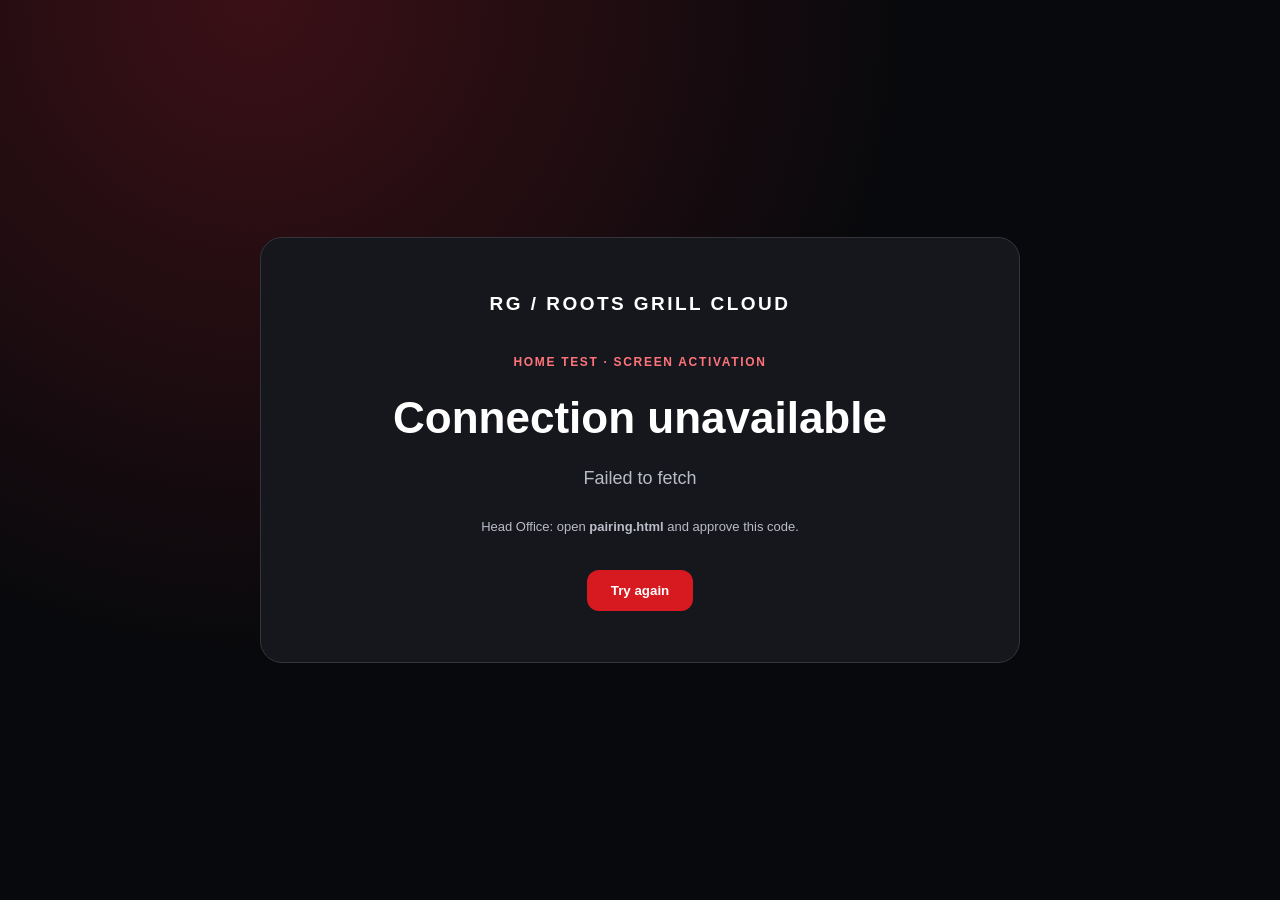
<file: home-landscape.html>
<!DOCTYPE html>
<html lang="en"><head><meta charset="UTF-8"><meta name="viewport" content="width=device-width,initial-scale=1"><title>Roots Grill — Home Landscape Test</title><link rel="stylesheet" href="style.css"><style>html,body{width:100%;height:100%;margin:0;overflow:hidden;background:#000}body{cursor:none}#slideshow{position:fixed;inset:0;width:100vw;height:100vh;overflow:hidden;background:#000}#slideshow .slide{position:absolute;inset:0;opacity:0;pointer-events:none;transition:none}#slideshow .slide.active{opacity:1;pointer-events:auto;z-index:1}#slideshow .slide img,#slideshow .slide video{position:absolute;inset:0;width:100%;height:100%;object-fit:cover;background:#000}</style></head><body class="display-page" data-display="landscape"><main id="slideshow" class="slideshow" aria-live="off"></main><script src="home-pairing.js?v=20261123-v1" data-screen-id="home-landscape-01"></script><script src="cloud-player.js"></script></body></html>
</file>
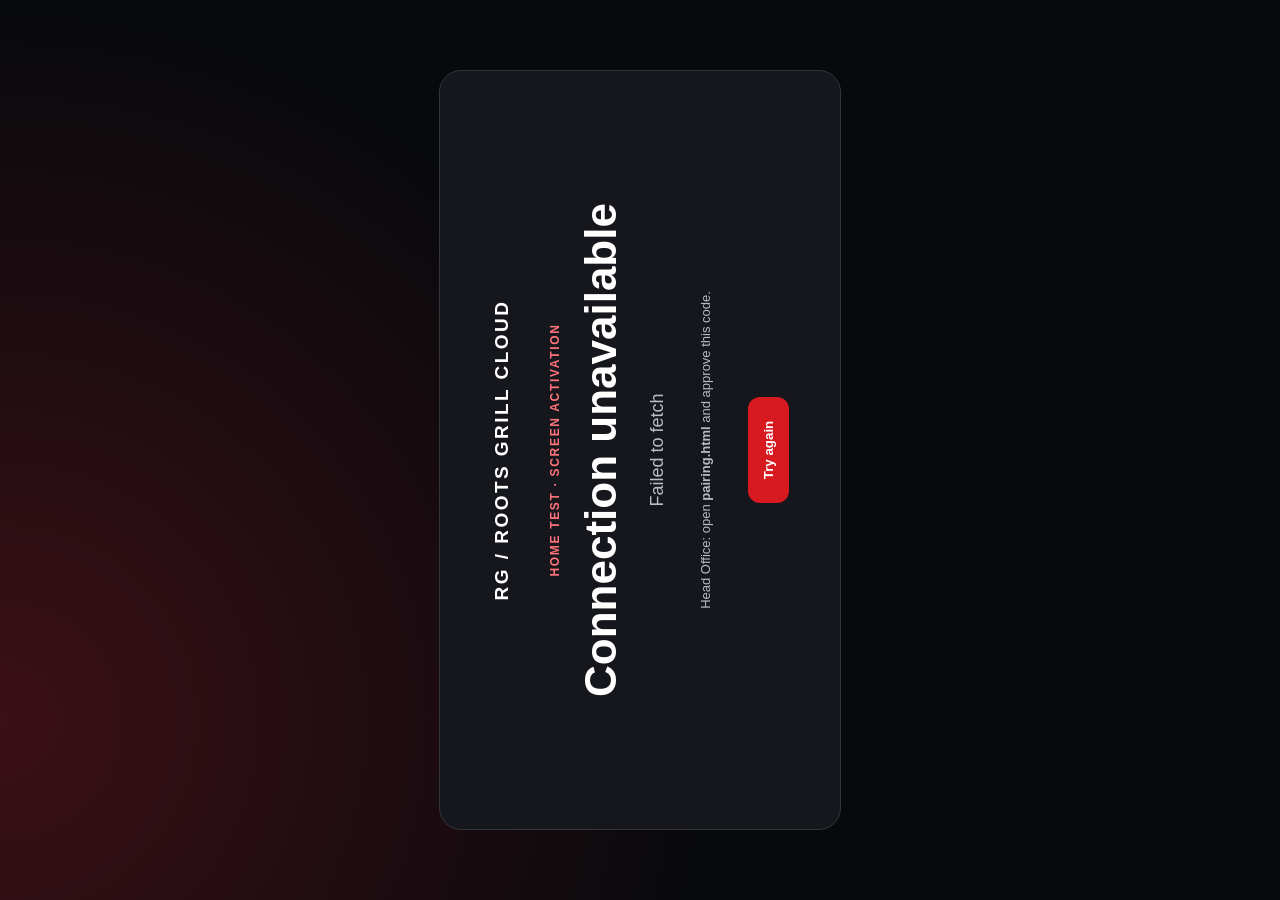
<file: home-portrait.html>
<!DOCTYPE html>
<html lang="en"><head><meta charset="UTF-8"><meta name="viewport" content="width=device-width,initial-scale=1"><title>Roots Grill — Home Portrait Test</title><style>*{box-sizing:border-box}html,body{width:100%;height:100%;margin:0;overflow:hidden;background:#000}#portraitStage{position:fixed;top:50%;left:50%;width:100vh;height:100vw;transform:translate(-50%,-50%) rotate(270deg);transform-origin:center;overflow:hidden;background:#000;contain:strict}#portraitScreen{position:absolute;inset:0;width:100%;height:100%;display:block;object-fit:cover;background:#000;border:0;margin:0;padding:0}#portraitFallback{position:absolute;inset:0;display:grid;place-items:center;color:#fff;font:600 18px system-ui,sans-serif;background:#000}</style></head><body><main id="portraitStage"><img id="portraitScreen" alt="Roots Grill portrait artwork" hidden><div id="portraitFallback">Waiting for portrait media…</div></main><script src="home-pairing.js?v=20261123-v1" data-screen-id="home-portrait-01"></script><script src="cloud-player.js"></script></body></html>
</file>
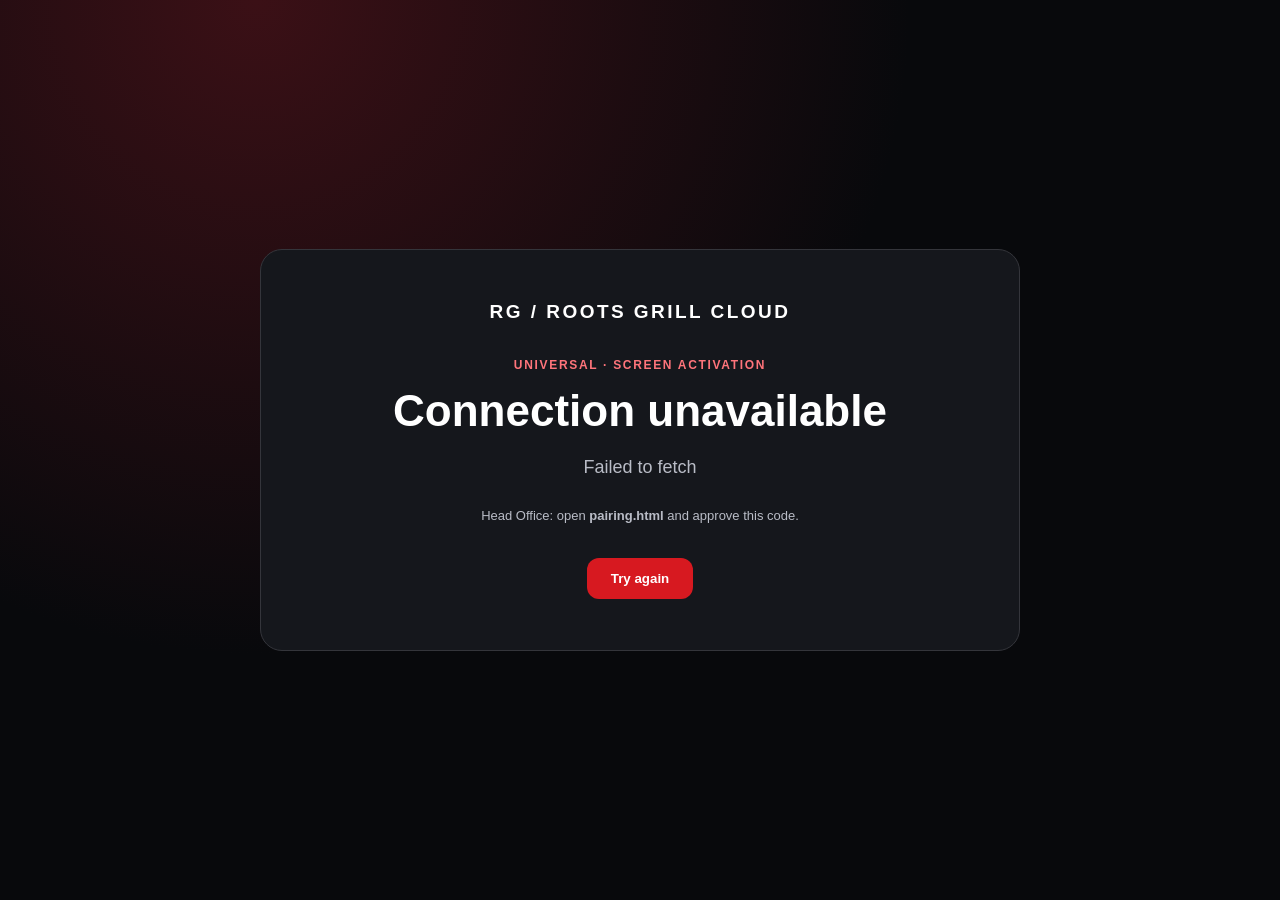
<file: player.html>
<!doctype html>
<html lang="en"><head><meta charset="utf-8"><meta name="viewport" content="width=device-width,initial-scale=1">
<title>Roots Grill Cloud — Universal TV Player</title>
<style>
*{box-sizing:border-box}html,body{margin:0;width:100%;height:100%;overflow:hidden;background:#000}
#universalStage{position:fixed;inset:0;background:#000}
#slideshow{position:absolute;inset:0;width:100%;height:100%;overflow:hidden;background:#000}
#slideshow .slide{position:absolute;inset:0;width:100%;height:100%;opacity:0;pointer-events:none}
#slideshow .slide.active{opacity:1;pointer-events:auto;z-index:1}
#slideshow .slide img,#slideshow .slide video{position:absolute;inset:0;width:100%;height:100%;object-fit:cover;background:#000}
#portraitStage{position:fixed;top:50%;left:50%;width:100vh;height:100vw;transform:translate(-50%,-50%) rotate(270deg);transform-origin:center;overflow:hidden;background:#000;contain:strict}
#portraitScreen{position:absolute;inset:0;width:100%;height:100%;display:block;object-fit:cover;background:#000;border:0;margin:0;padding:0}
#portraitFallback{position:absolute;inset:0;display:grid;place-items:center;color:#fff;font:600 18px system-ui,sans-serif;background:#000}
</style></head><body><div id="universalStage"></div>
<script src="universal-player.js?v=20261128-emergency-v1"></script></body></html>
</file>
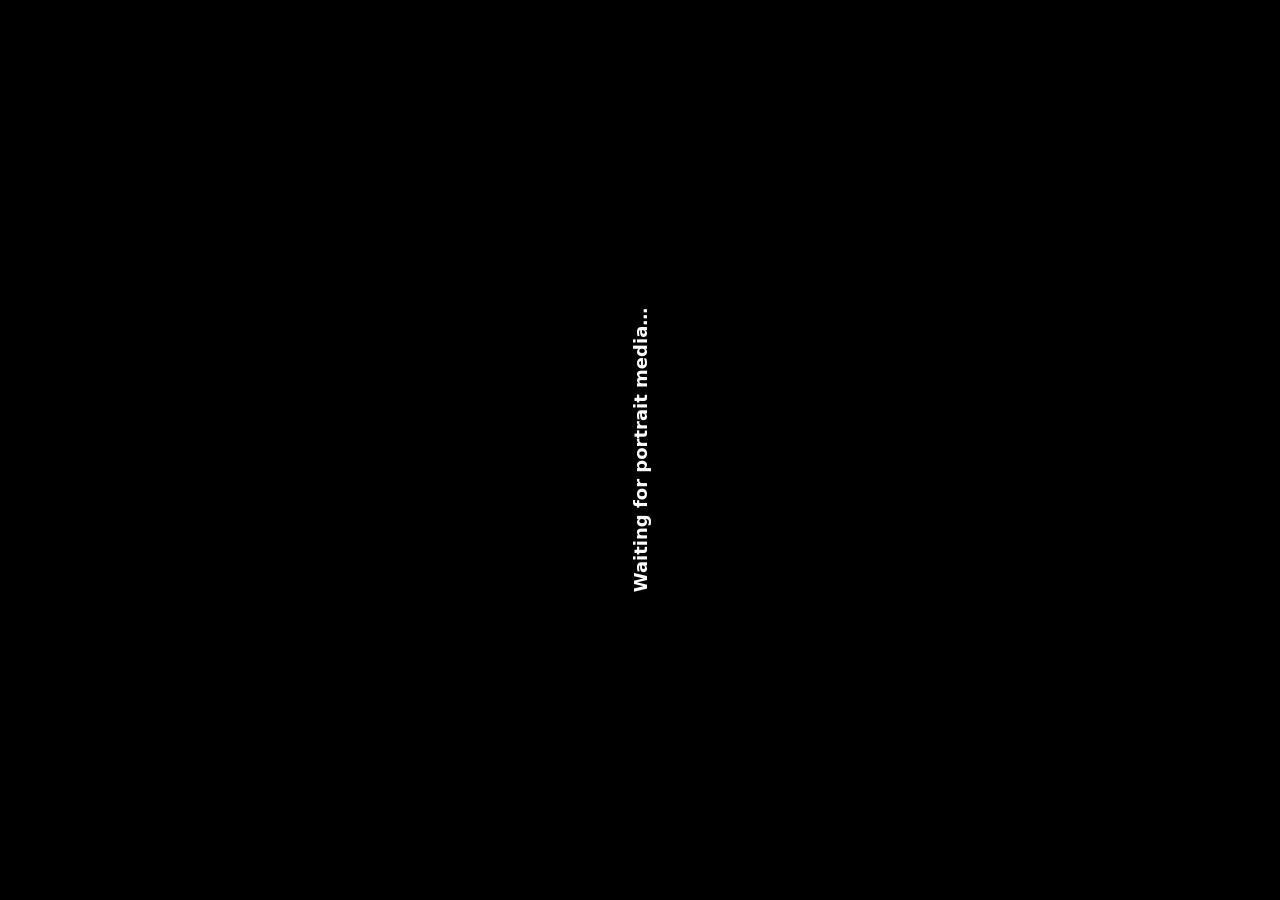
<file: portrait.html>
<!DOCTYPE html>
<html lang="en">
<head>
  <meta charset="UTF-8" />
  <meta name="viewport" content="width=device-width, initial-scale=1.0" />
  <meta http-equiv="Cache-Control" content="no-store, no-cache, must-revalidate" />
  <meta http-equiv="Pragma" content="no-cache" />
  <meta http-equiv="Expires" content="0" />
  <title>Roots Grill Portrait</title>
  <style>
    * { box-sizing: border-box; }
    html, body {
      width: 100%;
      height: 100%;
      margin: 0;
      overflow: hidden;
      background: #000;
    }
    #portraitStage {
      position: fixed;
      top: 50%;
      left: 50%;
      width: 100vh;
      height: 100vw;
      transform: translate(-50%, -50%) rotate(270deg);
      transform-origin: center;
      overflow: hidden;
      background: #000;
      contain: strict;
    }
    #portraitScreen {
      position: absolute;
      inset: 0;
      width: 100%;
      height: 100%;
      display: block;
      object-fit: cover;
      background: #000;
      border: 0;
      margin: 0;
      padding: 0;
      /* Intentionally no opacity, animation or transition. */
    }
    #portraitFallback {
      position: absolute;
      inset: 0;
      display: grid;
      place-items: center;
      color: #fff;
      font: 600 18px system-ui, sans-serif;
      background: #000;
    }
  </style>
</head>
<body>
  <main id="portraitStage">
    <img id="portraitScreen" alt="Roots Grill portrait artwork" hidden />
    <div id="portraitFallback">Waiting for portrait media…</div>
  </main>
  <script src="cloud-player.js?v=20261128-emergency-v1"></script>
</body>
</html>
</file>
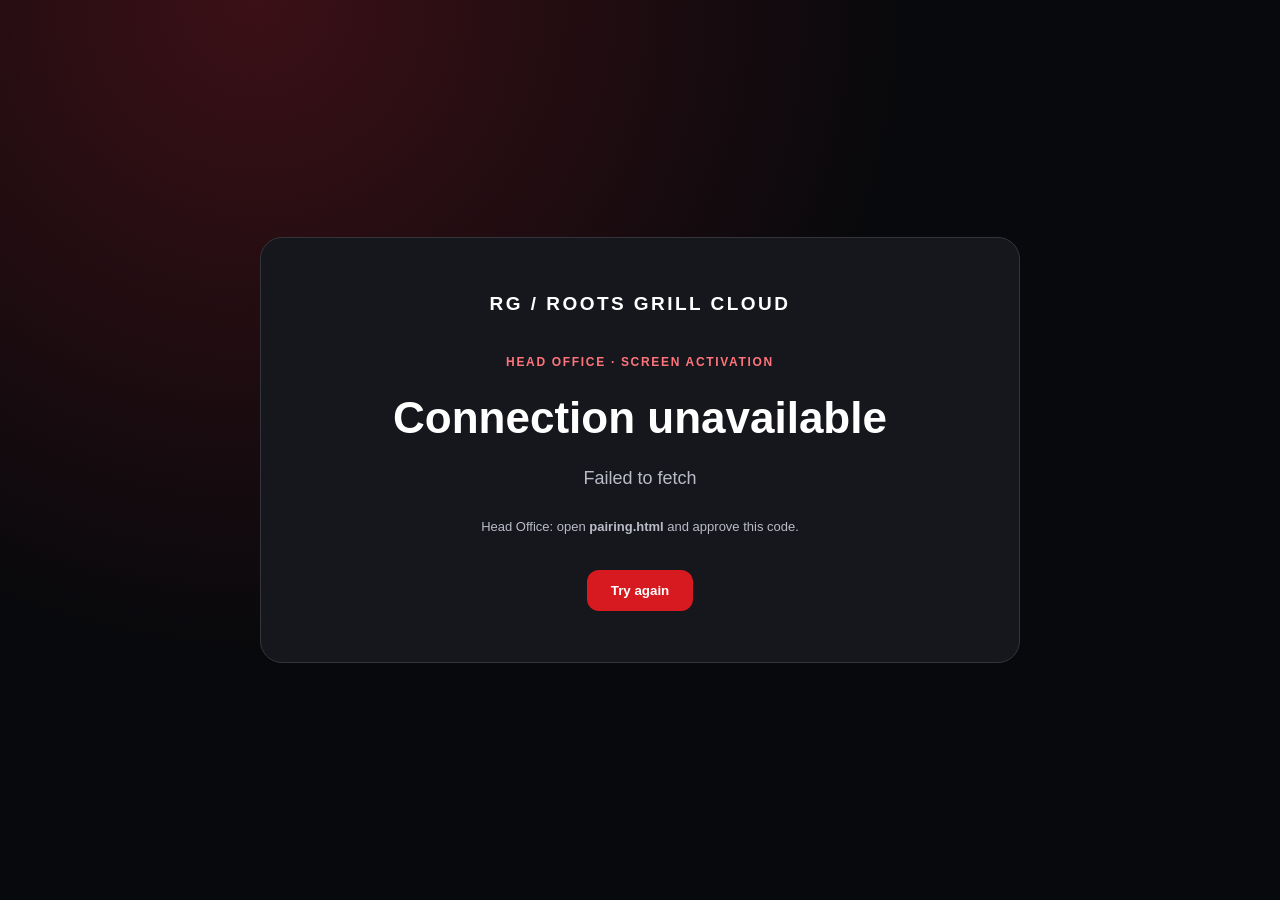
<file: work-landscape.html>
<!DOCTYPE html>
<html lang="en">
<head>
  <meta charset="UTF-8" />
  <meta name="viewport" content="width=device-width, initial-scale=1.0" />
  <title>Roots Grill Display</title>
  <link rel="stylesheet" href="style.css" />

  <style>
    html,
    body {
      width: 100%;
      height: 100%;
      margin: 0;
      overflow: hidden;
      background: #000;
    }

    body.display-page {
      background: #000;
      cursor: none;
    }

    body.display-page #slideshow {
      position: fixed;
      inset: 0;
      width: 100vw;
      height: 100vh;
      margin: 0;
      padding: 0;
      overflow: hidden;
      background: #000;
    }

    body.display-page #slideshow .slide {
      position: absolute;
      inset: 0;
      width: 100%;
      height: 100%;
      margin: 0;
      padding: 0;
      opacity: 0;
      pointer-events: none;
      overflow: hidden;
      background: #000;
      transition: none;
    }

    body.display-page #slideshow .slide.active {
      opacity: 1;
      pointer-events: auto;
      z-index: 1;
    }

    body.display-page #slideshow .slide img,
    body.display-page #slideshow .slide video {
      position: absolute;
      inset: 0;
      display: block;
      width: 100%;
      height: 100%;
      object-fit: cover;
      background: #000;
    }
  </style>
</head>

<body class="display-page" data-display="landscape">
  <main id="slideshow" class="slideshow" aria-live="off"></main>
  <script src="work-pairing.js?v=20261123-v1" data-screen-id="roots-grill-landscape-01"></script>
  <script src="cloud-player.js"></script>
</body>
</html>
</file>
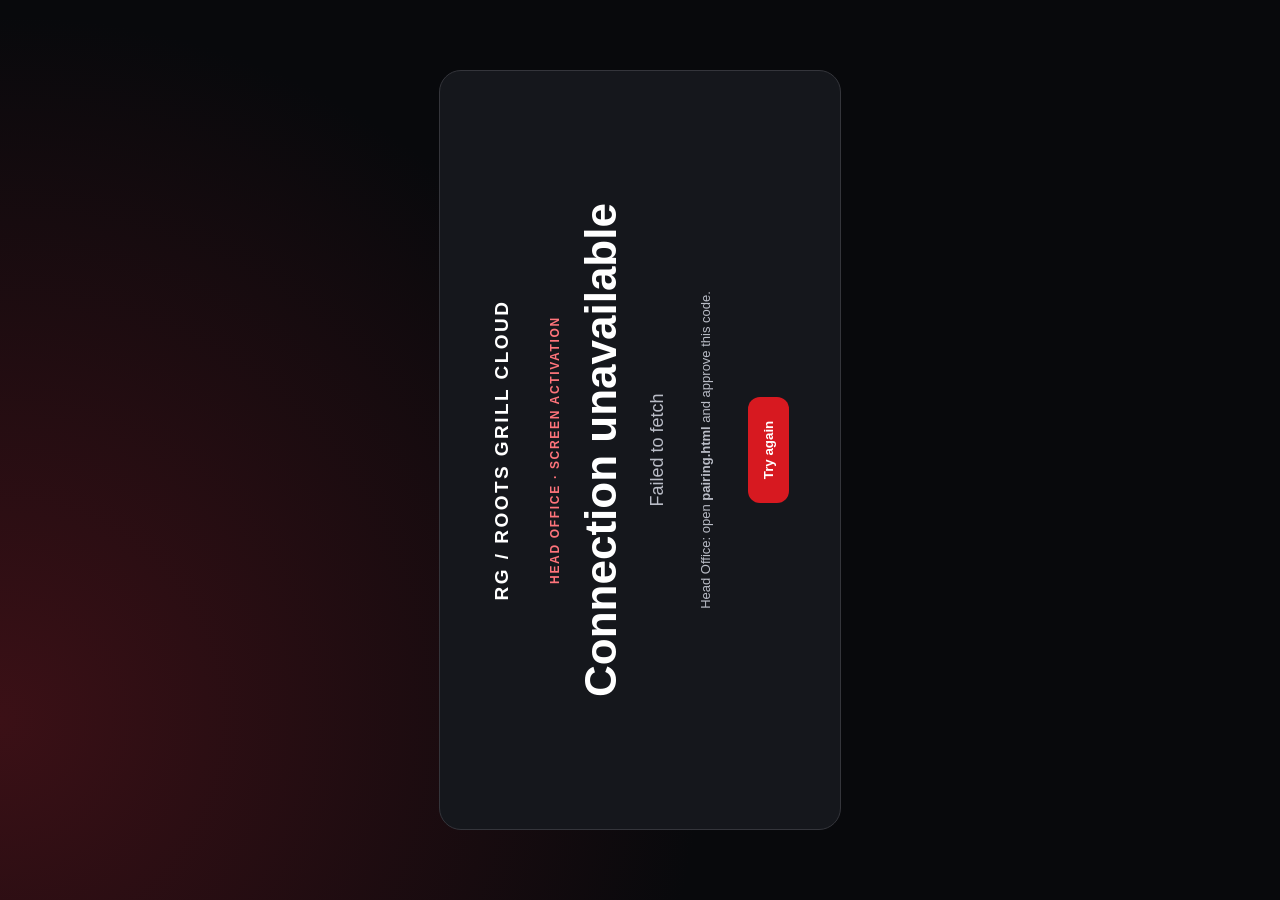
<file: work-portrait.html>
<!DOCTYPE html>
<html lang="en">
<head>
  <meta charset="UTF-8" />
  <meta name="viewport" content="width=device-width, initial-scale=1.0" />
  <meta http-equiv="Cache-Control" content="no-store, no-cache, must-revalidate" />
  <meta http-equiv="Pragma" content="no-cache" />
  <meta http-equiv="Expires" content="0" />
  <title>Roots Grill Portrait</title>
  <style>
    * { box-sizing: border-box; }
    html, body {
      width: 100%;
      height: 100%;
      margin: 0;
      overflow: hidden;
      background: #000;
    }
    #portraitStage {
      position: fixed;
      top: 50%;
      left: 50%;
      width: 100vh;
      height: 100vw;
      transform: translate(-50%, -50%) rotate(270deg);
      transform-origin: center;
      overflow: hidden;
      background: #000;
      contain: strict;
    }
    #portraitScreen {
      position: absolute;
      inset: 0;
      width: 100%;
      height: 100%;
      display: block;
      object-fit: cover;
      background: #000;
      border: 0;
      margin: 0;
      padding: 0;
      /* Intentionally no opacity, animation or transition. */
    }
    #portraitFallback {
      position: absolute;
      inset: 0;
      display: grid;
      place-items: center;
      color: #fff;
      font: 600 18px system-ui, sans-serif;
      background: #000;
    }
  </style>
</head>
<body>
  <main id="portraitStage">
    <img id="portraitScreen" alt="Roots Grill portrait artwork" hidden />
    <div id="portraitFallback">Waiting for portrait media…</div>
  </main>
  <script src="work-pairing.js?v=20261123-v1" data-screen-id="roots-grill-portrait-01"></script>
  <script src="cloud-player.js"></script>
</body>
</html>
</file>
<file: style.css>
:root {
  font-family: Inter, system-ui, -apple-system, BlinkMacSystemFont, "Segoe UI", sans-serif;
  color: #f6f7fb;
  background: #0b0d12;
  line-height: 1.5;
}

* { box-sizing: border-box; }
body { margin: 0; min-height: 100vh; background: radial-gradient(circle at top, #1b2130, #0b0d12 48%); }
a { color: inherit; }

.topbar {
  display: flex;
  justify-content: space-between;
  align-items: center;
  gap: 1rem;
  padding: 1.5rem clamp(1rem, 4vw, 4rem);
  border-bottom: 1px solid rgba(255,255,255,.08);
  background: rgba(11,13,18,.82);
  backdrop-filter: blur(16px);
  position: sticky;
  top: 0;
  z-index: 10;
}

h1, h2, p { margin-top: 0; }
h1 { margin-bottom: 0; font-size: clamp(1.6rem, 4vw, 2.4rem); }
h2 { margin-bottom: .35rem; }
.eyebrow { margin-bottom: .25rem; font-size: .72rem; letter-spacing: .18em; color: #8ea2ff; font-weight: 700; }
main { width: min(1200px, calc(100% - 2rem)); margin: 2rem auto 4rem; }
.hero, .panel { padding: clamp(1.2rem, 3vw, 2rem); background: rgba(255,255,255,.045); border: 1px solid rgba(255,255,255,.08); border-radius: 22px; box-shadow: 0 18px 50px rgba(0,0,0,.22); }
.hero { margin-bottom: 1.5rem; }
.panel + .panel { margin-top: 1.5rem; }
.panel p, .hero p { color: #b7bdca; }

.button {
  border: 0;
  border-radius: 999px;
  padding: .8rem 1.1rem;
  background: #eef2ff;
  color: #111827;
  font-weight: 700;
  text-decoration: none;
  cursor: pointer;
}
.button.secondary { background: rgba(255,255,255,.08); color: #fff; border: 1px solid rgba(255,255,255,.1); }

.drop-zone {
  display: grid;
  place-items: center;
  gap: .35rem;
  min-height: 180px;
  padding: 1rem;
  border: 1.5px dashed rgba(255,255,255,.24);
  border-radius: 18px;
  cursor: pointer;
  background: rgba(255,255,255,.025);
  text-align: center;
}
.drop-zone:hover { background: rgba(255,255,255,.05); }
.drop-zone input { display: none; }
.drop-zone span, .selection-text, .status { color: #9fa7b7; font-size: .92rem; }
.selection-text { margin: .8rem 0 1rem; }

.media-grid {
  display: grid;
  grid-template-columns: repeat(auto-fill, minmax(230px, 1fr));
  gap: 1rem;
}

.media-card {
  overflow: hidden;
  border-radius: 18px;
  background: #131722;
  border: 1px solid rgba(255,255,255,.08);
}
.media-card img, .media-card video { display: block; width: 100%; aspect-ratio: 4 / 3; object-fit: cover; background: #050608; }
.media-info { padding: .9rem; }
.media-info strong { display: block; overflow: hidden; text-overflow: ellipsis; white-space: nowrap; }
.media-info small { color: #8f97a8; }
.media-actions { display: flex; justify-content: flex-end; margin-top: .8rem; }
.delete-button { border: 0; border-radius: 999px; padding: .55rem .8rem; background: rgba(255,80,80,.12); color: #ffb3b3; cursor: pointer; }
.empty-state { text-align: center; color: #8f97a8; padding: 2rem 0; }
.section-heading { display: flex; justify-content: space-between; align-items: center; gap: 1rem; margin-bottom: 1rem; }

@media (max-width: 640px) {
  .topbar, .section-heading { align-items: flex-start; flex-direction: column; }
  .button { width: 100%; text-align: center; }
}

/* Roots Grill full-screen display */
.display-page {
  overflow: hidden;
  background: #050505;
}

.slideshow-shell,
.slideshow,
.slide {
  position: fixed;
  inset: 0;
}

.slideshow-shell {
  background: #050505;
}

.slide {
  display: grid;
  place-items: center;
  opacity: 0;
  transform: scale(1.015);
  transition: opacity .8s ease, transform 1.2s ease;
  pointer-events: none;
  overflow: hidden;
}

.slide.active {
  opacity: 1;
  transform: scale(1);
  pointer-events: auto;
  z-index: 2;
}

.slide-backdrop {
  position: absolute;
  inset: -5%;
  background-position: center;
  background-size: cover;
  filter: blur(35px) brightness(.28) saturate(.85);
  transform: scale(1.08);
}

.slide::after {
  content: "";
  position: absolute;
  inset: 0;
  background: linear-gradient(180deg, rgba(0,0,0,.18), transparent 35%, transparent 65%, rgba(0,0,0,.55));
  pointer-events: none;
}

.slide img,
.slide video {
  position: relative;
  z-index: 1;
  display: block;
  width: 100%;
  height: 100%;
  object-fit: contain;
  background: transparent;
}

.display-overlay {
  position: fixed;
  inset: 0;
  z-index: 5;
  display: flex;
  align-items: flex-end;
  justify-content: space-between;
  gap: 1rem;
  padding: clamp(1.25rem, 3vw, 2.5rem);
  pointer-events: none;
}

.display-brand {
  display: flex;
  align-items: center;
  gap: .8rem;
  padding: .75rem 1rem;
  border: 1px solid rgba(255,255,255,.16);
  border-radius: 999px;
  background: rgba(5,5,5,.48);
  backdrop-filter: blur(14px);
  box-shadow: 0 12px 35px rgba(0,0,0,.28);
}

.brand-dot {
  width: .7rem;
  height: .7rem;
  border-radius: 50%;
  background: #ff3b30;
  box-shadow: 0 0 18px rgba(255,59,48,.75);
}

.display-brand p,
.display-brand small {
  margin: 0;
}

.display-brand p {
  font-size: .78rem;
  font-weight: 800;
  letter-spacing: .18em;
}

.display-brand small {
  display: block;
  margin-top: .05rem;
  color: rgba(255,255,255,.62);
  font-size: .7rem;
}

.slide-status {
  display: flex;
  align-items: center;
  gap: .75rem;
  padding: .72rem .9rem;
  border-radius: 999px;
  background: rgba(5,5,5,.48);
  border: 1px solid rgba(255,255,255,.12);
  backdrop-filter: blur(14px);
  color: rgba(255,255,255,.8);
  font-size: .75rem;
}

.progress-dots {
  display: flex;
  align-items: center;
  gap: .35rem;
  max-width: 180px;
  overflow: hidden;
}

.progress-dot {
  width: .42rem;
  height: .42rem;
  flex: 0 0 auto;
  padding: 0;
  border: 0;
  border-radius: 50%;
  background: rgba(255,255,255,.3);
  cursor: pointer;
  pointer-events: auto;
  transition: transform .2s ease, background .2s ease;
}

.progress-dot.active {
  background: #fff;
  transform: scale(1.35);
}

.slide-control {
  position: fixed;
  top: 50%;
  z-index: 6;
  width: 3rem;
  height: 3rem;
  transform: translateY(-50%);
  border: 1px solid rgba(255,255,255,.14);
  border-radius: 50%;
  background: rgba(0,0,0,.32);
  color: #fff;
  font-size: 2rem;
  line-height: 1;
  cursor: pointer;
  backdrop-filter: blur(10px);
  opacity: .4;
  transition: opacity .2s ease, background .2s ease;
}

.slide-control:hover {
  opacity: 1;
  background: rgba(0,0,0,.62);
}

.slide-control.previous { left: 1rem; }
.slide-control.next { right: 1rem; }

.dashboard-shortcut {
  position: fixed;
  top: 1rem;
  right: 1rem;
  z-index: 7;
  display: grid;
  place-items: center;
  width: 2.5rem;
  height: 2.5rem;
  border-radius: 50%;
  background: rgba(0,0,0,.32);
  border: 1px solid rgba(255,255,255,.14);
  color: rgba(255,255,255,.7);
  text-decoration: none;
  font-size: .7rem;
  font-weight: 800;
  letter-spacing: .08em;
  backdrop-filter: blur(10px);
  opacity: .55;
}

.dashboard-shortcut:hover { opacity: 1; }

.display-empty {
  position: fixed;
  inset: 0;
  z-index: 4;
  display: grid;
  place-content: center;
  justify-items: center;
  padding: 2rem;
  text-align: center;
  background: radial-gradient(circle at 50% 10%, #2b1716, #090909 48%);
}

.display-empty[hidden] { display: none; }
.display-empty h1 { font-size: clamp(2rem, 6vw, 4.5rem); margin-bottom: .5rem; }
.display-empty > p:not(.eyebrow) { max-width: 520px; color: #a8a8a8; margin-bottom: 1.5rem; }

@media (max-width: 640px) {
  .display-overlay { align-items: flex-end; }
  .slide-status { display: none; }
  .slide-control { width: 2.65rem; height: 2.65rem; }
  .display-brand small { display: none; }
}

/* Roots Grill menu display: full-screen slideshow, no controls */
html,
body.display-page {
  width: 100%;
  height: 100%;
  margin: 0;
  overflow: hidden;
  background: #000;
}

body.display-page {
  cursor: none;
}

body.display-page .slideshow,
body.display-page .slide {
  position: fixed;
  inset: 0;
  width: 100vw;
  height: 100vh;
  margin: 0;
  padding: 0;
  background: #000;
}

body.display-page .slide {
  opacity: 0;
  transition: opacity 1s ease;
  pointer-events: none;
  transform: none;
}

body.display-page .slide.active {
  opacity: 1;
  z-index: 1;
  transform: none;
}

body.display-page .slide::after {
  display: none;
}

body.display-page .slide img,
body.display-page .slide video {
  position: absolute;
  inset: 0;
  width: 100%;
  height: 100%;
  display: block;
  object-fit: cover;
  background: #000;
}

/* Two-display dashboard additions */
.display-links { display: flex; gap: .65rem; flex-wrap: wrap; }
.display-choice { border: 0; padding: 0; margin: 0 0 1.25rem; }
.display-choice legend { margin-bottom: .65rem; font-weight: 700; }
.display-choice { display: grid; grid-template-columns: repeat(2, minmax(0, 1fr)); gap: .75rem; }
.display-choice label { display: flex; align-items: center; gap: .8rem; padding: 1rem; border: 1px solid rgba(255,255,255,.12); border-radius: 16px; background: rgba(255,255,255,.035); cursor: pointer; }
.display-choice input { accent-color: #fff; }
.display-choice span { display: grid; }
.display-choice small { color: #9fa7b7; }
.media-preview { position: relative; }
.display-badge { position: absolute; top: .65rem; left: .65rem; padding: .32rem .58rem; border-radius: 999px; background: rgba(0,0,0,.72); color: #fff; font-size: .68rem; font-weight: 800; letter-spacing: .08em; text-transform: uppercase; backdrop-filter: blur(8px); }
.display-badge.portrait { background: rgba(93,52,168,.86); }
.display-badge.landscape { background: rgba(22,107,78,.86); }

@media (max-width: 640px) {
  .display-links, .display-choice { width: 100%; grid-template-columns: 1fr; }
  .display-links .button { width: 100%; }
}

/* Display playlist reliability helpers */
.display-empty {
  position: fixed;
  inset: 0;
  display: grid;
  place-content: center;
  gap: .4rem;
  padding: 2rem;
  background: #000;
  color: #fff;
  text-align: center;
  font-family: Arial, Helvetica, sans-serif;
}

.display-empty strong { font-size: clamp(1.4rem, 3vw, 2.5rem); }
.display-empty span { color: #aaa; }
</file>
